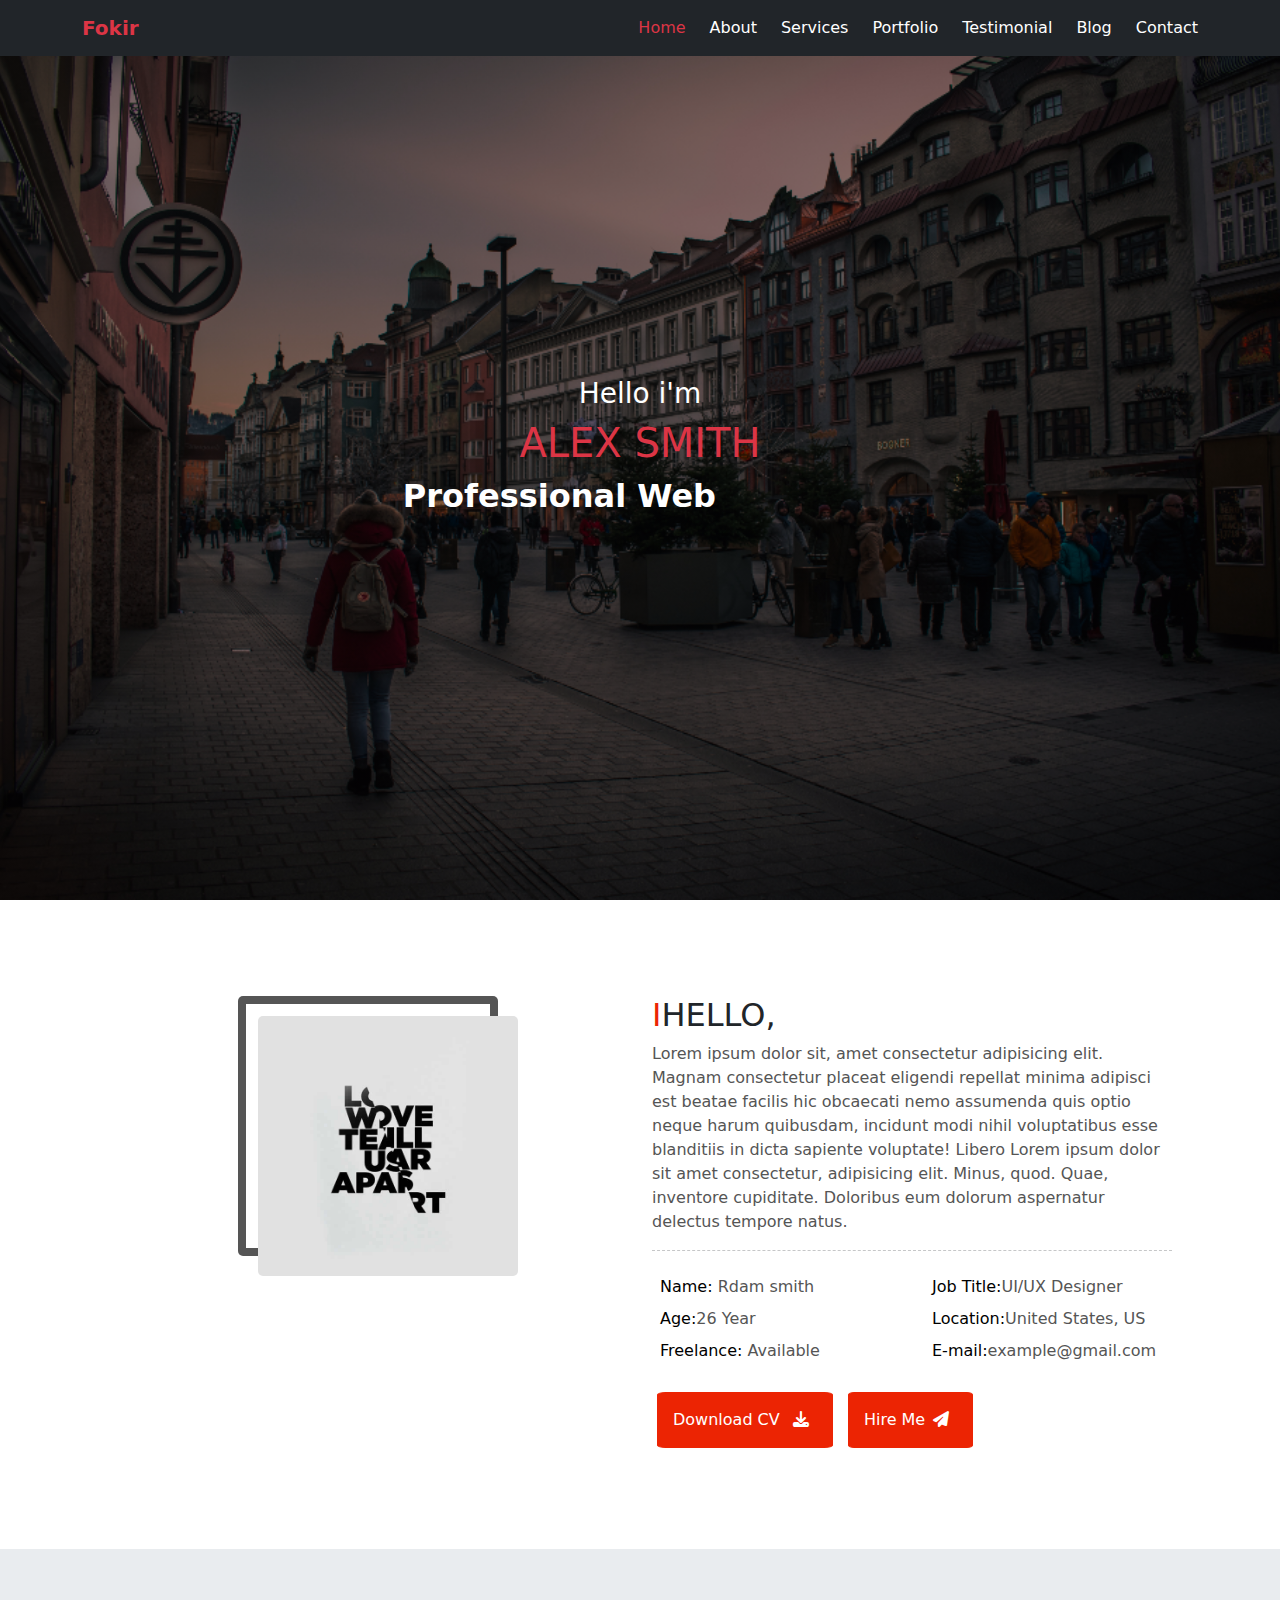
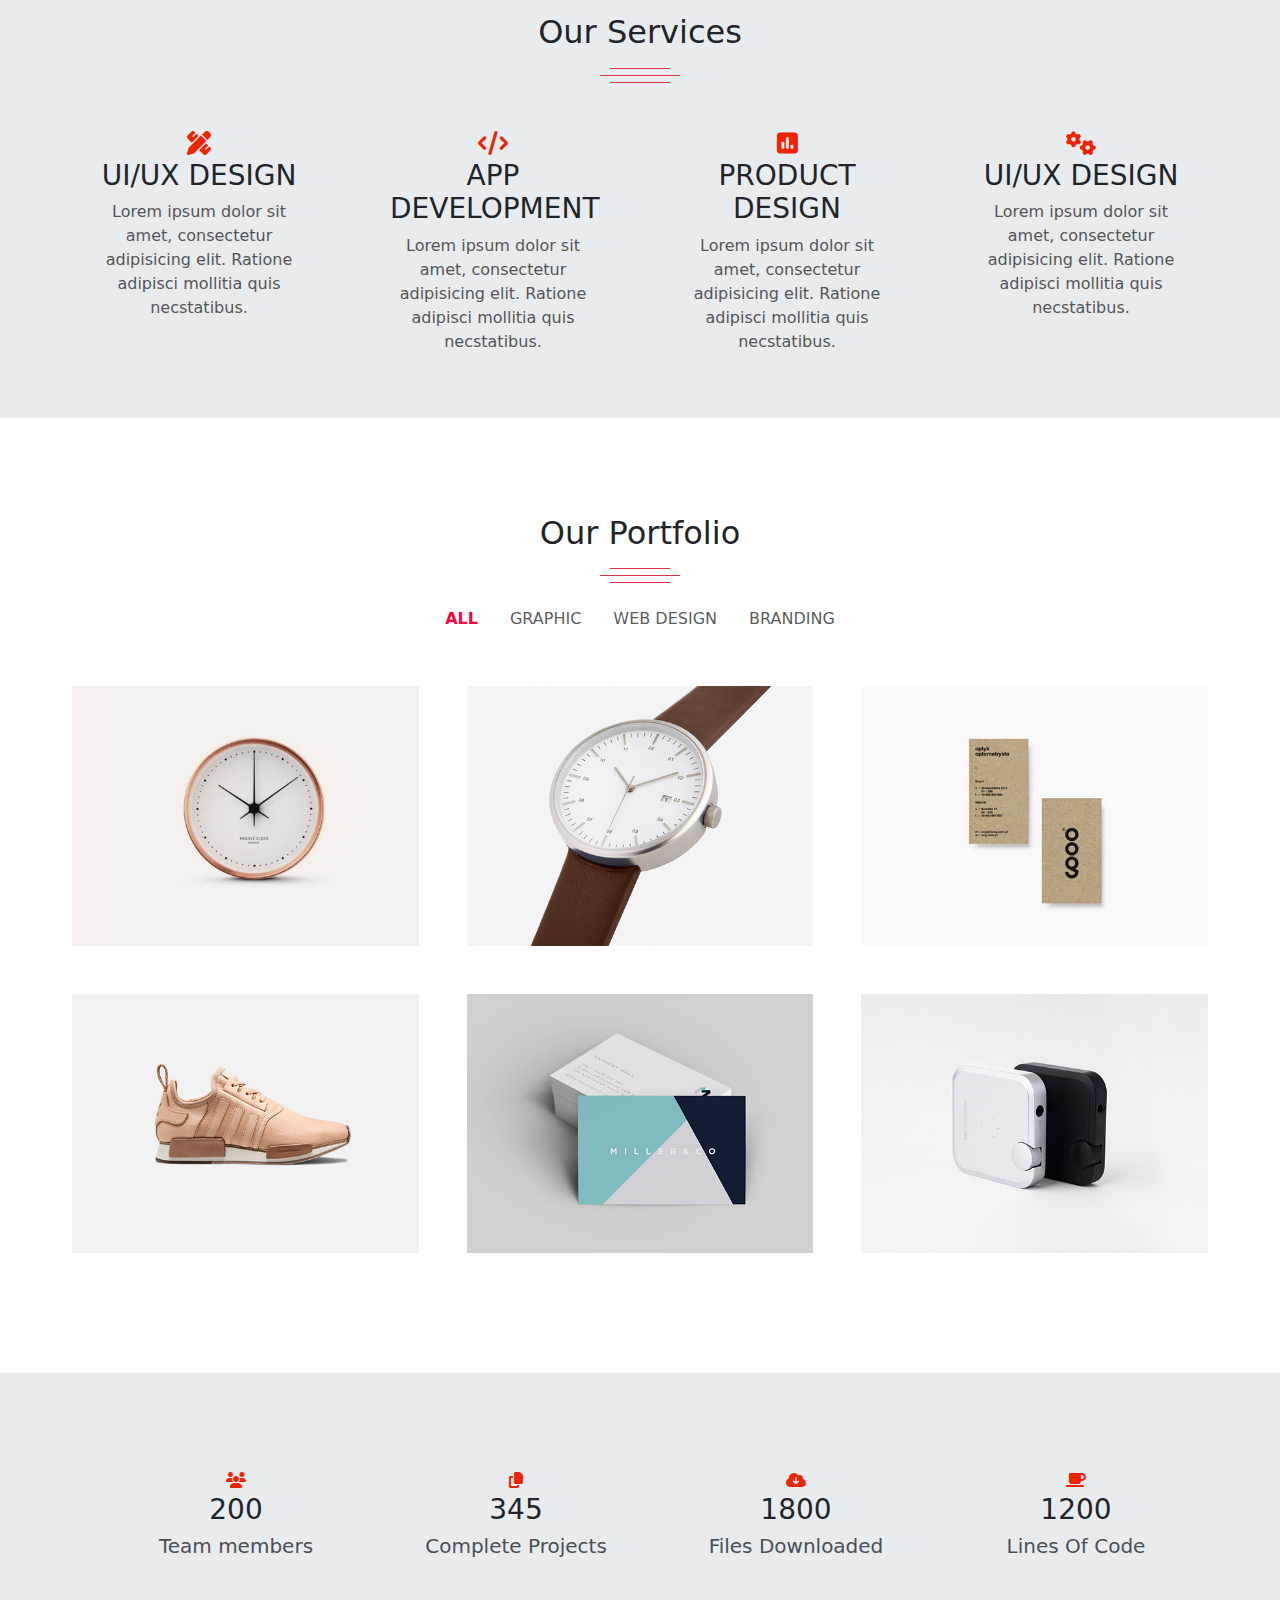
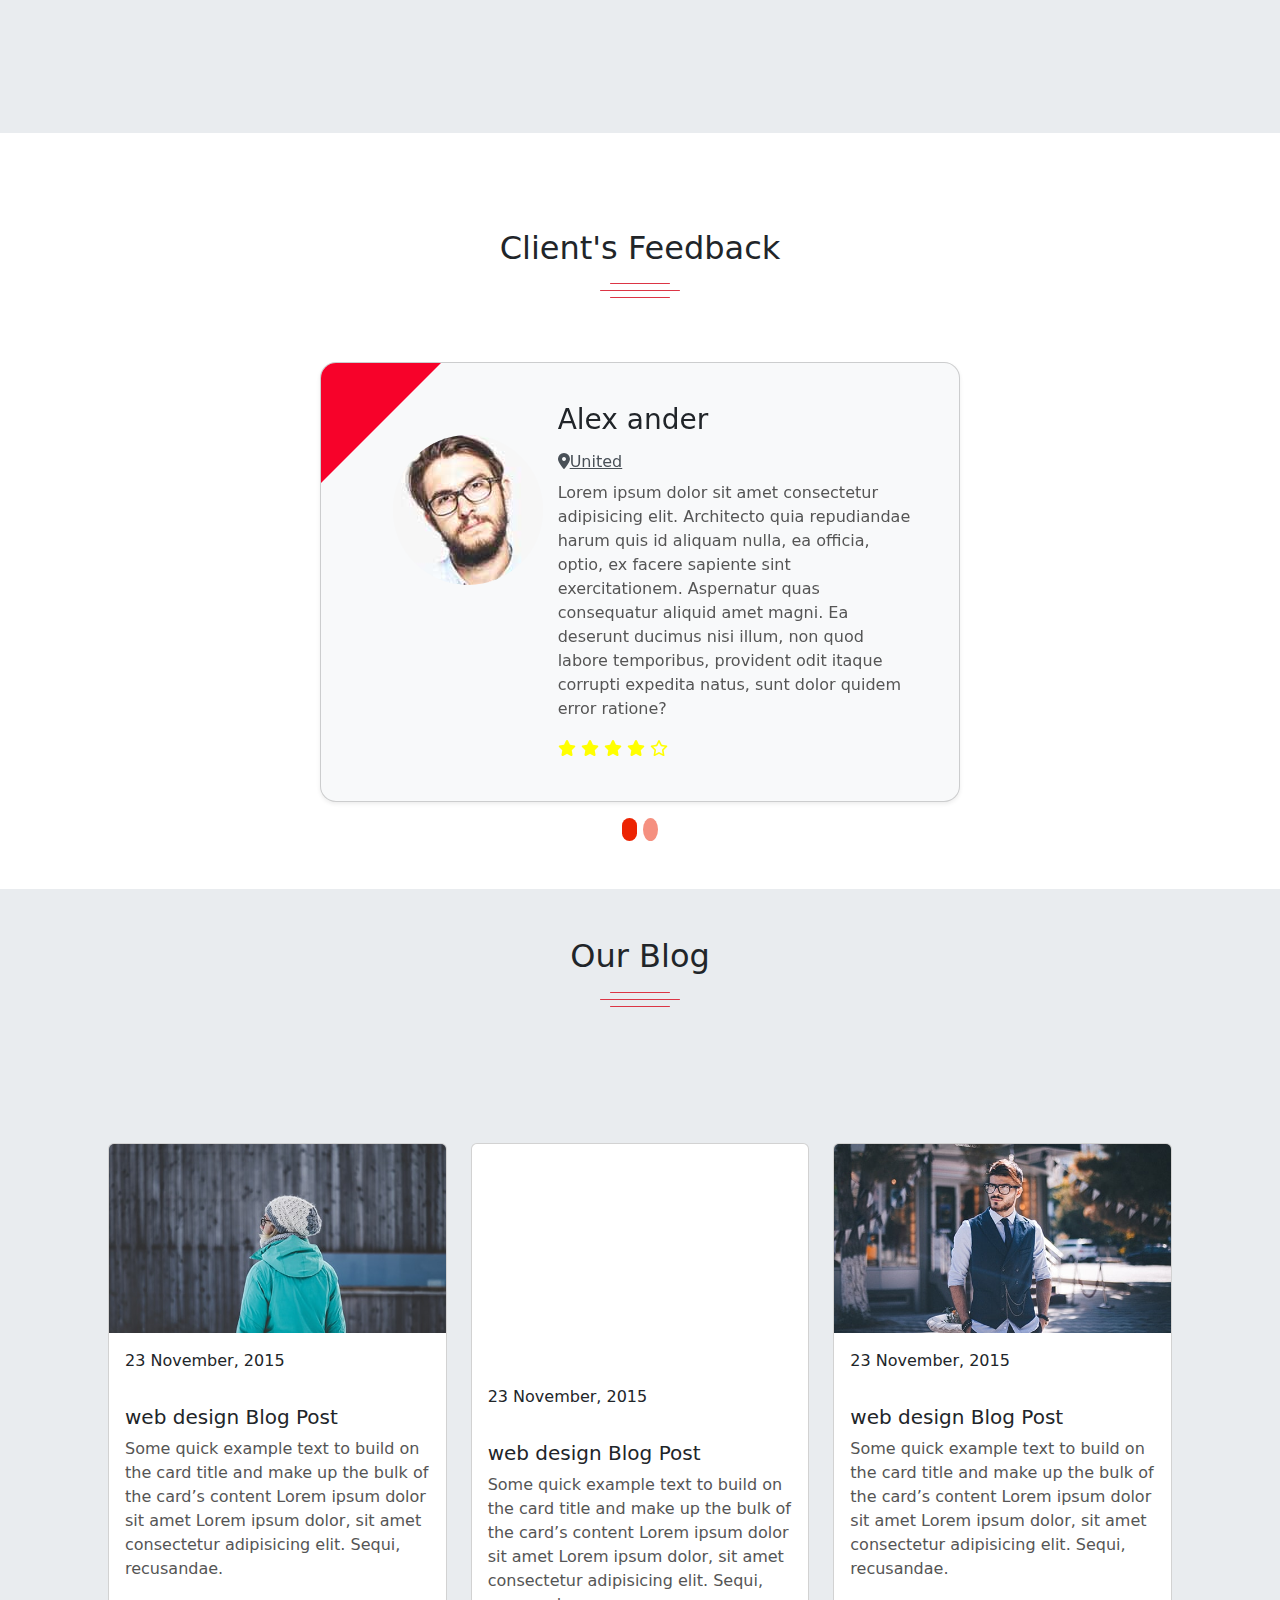
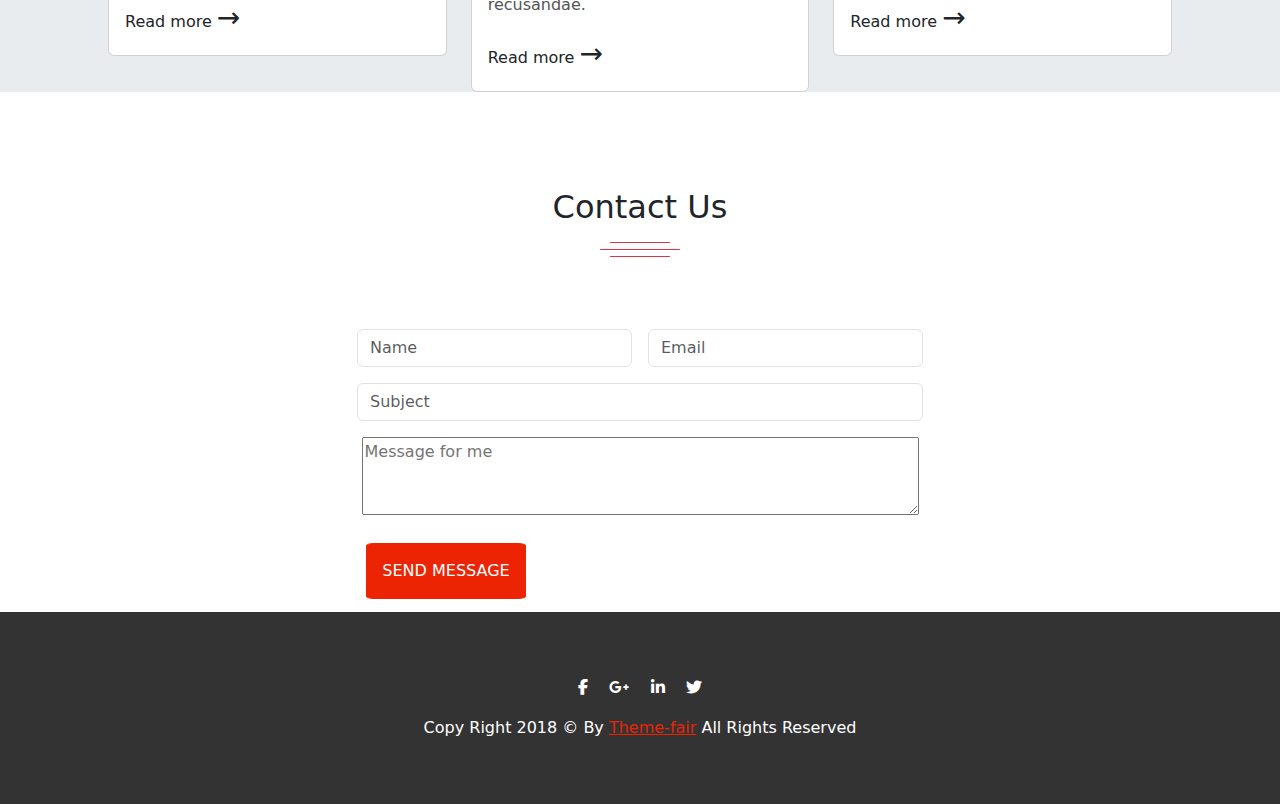
<file: index.html>
<!DOCTYPE html>
<html lang="en">

<head>
    <meta charset="UTF-8">
    <meta name="viewport" content="width=device-width, initial-scale=1.0">
    <link rel="stylesheet" href="css/bootstrap.min.css">
    <link rel="stylesheet" href="css/all.min.css">
    <link rel="stylesheet" href="css/style.css">
    <title>Document</title>
    <style>

    </style>
</head>

<body>

    <nav class="navbar  fixed-top bg-dark">
        <div class="container d-flex justify-content-between">
            <a class="navbar-brand fw-bold text-danger " href="#">Fokir</a>

            <ul class="navbar-nav flex-row gap-4 mb-0 ">
                <li class="nav-item">
                    <a class="nav-link active text-danger" aria-current="page" href="#">Home</a>
                </li>
                <li class="nav-item">
                    <a class="nav-link text-white" href="#">About</a>
                </li>
                <li class="nav-item">
                    <a class="nav-link text-white" href="#services">Services</a>
                </li>
                <li class="nav-item">
                    <a class="nav-link text-white" href="#portfolio">Portfolio</a>
                </li>
                <li class="nav-item">
                    <a class="nav-link text-white" href="#">Testimonial</a>
                </li>
                <li class="nav-item">
                    <a class="nav-link text-white" href="#blog">Blog</a>
                </li>
                <li class="nav-item">
                    <a class="nav-link text-white" href="#contact">Contact</a>
                </li>

            </ul>

        </div>

    </nav>
    <!--home section -->
    <section id="home">
        <div class="layer d-flex justify-content-center align-items-center  h-100">
            <div class="content ">
                <h3 class="text-white">Hello i'm</h3>
                <h1 class="text-danger">ALEX SMITH</h1>
                <h4 class="t headline text-white">Professional Web
                    <span class="switch-word">
                        <span class="designer">Designer</span>
                        <span class="developer">
                            Developer</span>
                    </span>
                </h4>
            </div>
        </div>
    </section>

    <!--who section-->
    <section id="who m-5">
        <div class="row m-5 p-5 w-70">
            <div class="col-md-6 text-center">
                <div class="about-box w-50">
                    <div class="porfile-photo ">
                        <img alt="" src="images/work-7.jpg" class="image">
                        <div class="icons p-5 d-flex justify-content-center align-items-center">
                            <i class="fa-brands fa-facebook-f p-2"></i>
                            <i class="fa-brands fa-twitter p-2"></i>
                            <i class="fa-brands fa-google p-2"></i>
                            <i class="fa-brands fa-github p-2"></i>
                        </div>
                    </div>

                </div>
            </div>
            <div class="col-md-6 ">
                <div class="description w-30">
                    <h2><span>I</span>HELLO,</h2>
                    <P>Lorem ipsum dolor sit, amet consectetur adipisicing elit. Magnam consectetur placeat eligendi
                        repellat minima adipisci est beatae facilis hic obcaecati nemo assumenda quis optio neque harum
                        quibusdam, incidunt modi nihil voluptatibus esse blanditiis in dicta sapiente voluptate! Libero
                        Lorem ipsum dolor sit amet consectetur, adipisicing elit. Minus, quod. Quae, inventore
                        cupiditate. Doloribus eum dolorum aspernatur delectus tempore natus.
                    </P>
                    <hr>
                    <div class="row">
                        <div class="col-sm-12 col-md-6">
                            <ul class="p-1">
                                <li class="p-1"><span>Name:</span> Rdam smith</li>

                                <li class="p-1"><span>Age:</span>26 Year</li>
                                <li class="p-1">
                                    <span>Freelance:</span> Available
                                </li>
                            </ul>
                        </div>
                        <div class="col-sm-12 col-md-6">
                            <ul class="p-1">
                                <li class="p-1"><span>Job Title:</span>UI/UX Designer</li>
                                <li class="p-1"><span>Location:</span>United States, US</li>
                                <li class="p-1"><span>E-mail:</span>example@gmail.com</li>
                            </ul>
                        </div>
                        <div class="col">
                            <div class="btn">
                                <a href="#" class="text-white">Download CV </a><i class="fa-solid fa-download mx-2"></i>
                            </div>
                            <div class="btn">
                                <a href="#" class="text-white">Hire Me</a><i class="fa-solid fa-paper-plane mx-2"></i>
                            </div>
                        </div>



                    </div>
                </div>
            </div>


        </div>
    </section>
    <!--services section-->
    <section id="services" class="bg-body-secondary p-3 mw-100">
        <h2 class="text-center pt-5">Our Services</h2>
        <div class="line-wrapper">
            <div class="line"></div>
            <div class="line"></div>
            <div class="line"></div>
        </div>
        <div class="allservices">
            <div class="row px-5  text-center">
                <div class="col-sm-12 col-md-6 col-lg-3 w-10">
                    <div class="card-hover">
                        <i class="fa-solid fa-pen-ruler"></i>
                        <h3>UI/UX DESIGN</h3>
                        <P>Lorem ipsum dolor sit amet, consectetur adipisicing elit. Ratione adipisci mollitia quis
                            necstatibus.</P>
                    </div>
                </div>
                <div class="col-sm-12 col-md-6 col-lg-3  ">
                    <div class="card-hover  ">
                        <i class="fa-solid fa-code"></i>
                        <h3>APP DEVELOPMENT</h3>
                        <p class="text-center">
                            Lorem ipsum dolor sit amet, consectetur adipisicing elit. Ratione adipisci mollitia quis
                            necstatibus.
                        </p>
                    </div>
                </div>
                <div class="col-sm-12 col-md-6 col-lg-3">
                    <div class="card-hover ">
                        <i class="fa-solid fa-square-poll-vertical"></i>
                        <h3>PRODUCT DESIGN</h3>
                        <p>Lorem ipsum dolor sit amet, consectetur adipisicing elit. Ratione adipisci mollitia quis
                            necstatibus.</p>
                    </div>
                </div>
                <div class="col-sm-12 col-md-6 col-lg-3">
                    <div class="card-hover">
                        <i class="fa-solid fa-gears"></i>
                        <h3>UI/UX DESIGN</h3>
                        <p>Lorem ipsum dolor sit amet, consectetur adipisicing elit. Ratione adipisci mollitia quis
                            necstatibus.</p>
                    </div>
                </div>
            </div>
        </div>
    </section>
    <section id="portfolio" class=" m-4">
        <div class="header mt-5 p-5">
            <h2 class="text-center">Our Portfolio</h2>
            <div class="line-wrapper">
                <div class="line"></div>
                <div class="line"></div>
                <div class="line"></div>
            </div>
            <div class="button">

                <ul class="nav nav-tabs  text-body-secondary justify-content-center" id="myTab" role="tablist">
                    <li class="nav-item " role="presentation">
                        <button class="nav-link  text-body-secondary active" id="home-tab" data-bs-toggle="tab"
                            data-bs-target="#home-tab-pane" type="button" role="tab" aria-controls="home-tab-pane"
                            aria-selected="true">ALL</button>

                    </li>
                    <li class="nav-item " role="presentation">
                        <button class="nav-link text-body-secondary" id="profile-tab" data-bs-toggle="tab"
                            data-bs-target="#profile-tab-pane" type="button" role="tab" aria-controls="profile-tab-pane"
                            aria-selected="false">GRAPHIC</button>
                    </li>
                    <li class="nav-item" role="presentation">
                        <button class="nav-link text-body-secondary" id="contact-tab" data-bs-toggle="tab"
                            data-bs-target="#contact-tab-pane" type="button" role="tab" aria-controls="contact-tab-pane"
                            aria-selected="false">WEB DESIGN</button>
                    </li>
                    <li class="nav-item" role="presentation">
                        <button class="nav-link text-body-secondary" id="contact-tab" data-bs-toggle="tab"
                            data-bs-target="#contact-tab-pane" type="button" role="tab" aria-controls="contact-tab-pane"
                            aria-selected="false">BRANDING</button>
                    </li>

                </ul>

                <div class="all py-5 ">
                    <div class="row g-5">
                        <div class="col-12 col-sm-6 col-md-4">
                            <div class="portfolio-item" data-bs-toggle="modal" data-bs-target="#imageModal">
                                <img src="images/clock.jpg" class="img-fluid">
                                <div class="overlay ">
                                    <i class="fa-solid fa-file-image icon"></i>
                                </div>
                            </div>
                        </div>
                        <div class="col-12 col-sm-6 col-md-4">
                            <div class="portfolio-item" data-bs-toggle="modal" data-bs-target="#descriptionModal"> <img
                                    src="images/watch.jpg" class="img-fluid">
                                <div class="overlay">
                                    <i class="fa-solid fa-link"></i>
                                </div>
                            </div>
                        </div>
                        <div class="col-12 col-sm-6 col-md-4">
                            <div class="portfolio-item" data-bs-toggle="modal" data-bs-target="#paperModal"> <img
                                    src="images/paper.jpg" class="img-fluid">
                                <div class="overlay">
                                    <i class="fa-solid fa-video"></i>
                                </div>
                            </div>
                        </div>
                        <div class="col-12 col-sm-6 col-md-4">
                            <div class="portfolio-item" data-bs-toggle="modal" data-bs-target="#shoesModal"> <img
                                    src="images/shoes.jpg" class="img-fluid">
                                <div class="overlay">
                                    <i class="fa-solid fa-file-image icon"></i>
                                </div>
                            </div>
                        </div>
                        <div class="col-12 col-sm-6 col-md-4">
                            <div class="portfolio-item" data-bs-toggle="modal" data-bs-target="#letterModal"> <img
                                    src="images/letter.jpg" class="img-fluid">
                                <div class="overlay">
                                    <i class="fa-solid fa-link"></i>
                                </div>
                            </div>
                        </div>
                        <div class="col-12 col-sm-6 col-md-4">
                            <div class="portfolio-item" data-bs-toggle="modal" data-bs-target="#6Modal"> <img
                                    src="images/6.jpg" class="img-fluid">
                                <div class="overlay">
                                    <i class="fa-solid fa-file-image icon"></i>
                                </div>
                            </div>
                        </div>
                    </div>
                </div>
                <!--modal -->
                <div class="modal fade" id="imageModal" tabindex="-1" aria-labelledby="imageModalLabel"
                    aria-hidden="true">
                    <div class="modal-dialog modal-lg modal-dialog-centered">
                        <div class="modal-content">
                            <button type="button" class="btn-close justify-content-end" data-bs-dismiss="modal"
                                aria-label="Close"></button>
                            <div class="modal-body text-center">
                                <img src="images/clock.jpg" class="img-fluid" alt="Large View">
                            </div>
                        </div>
                    </div>
                </div>
                <div class="modal fade" id="shoesModal" tabindex="-1" aria-labelledby="imageModalLabel"
                    aria-hidden="true">
                    <div class="modal-dialog modal-lg modal-dialog-centered">
                        <div class="modal-content">
                            <button type="button" class="btn-close justify-content-end" data-bs-dismiss="modal"
                                aria-label="Close"></button>
                            <div class="modal-body text-center">
                                <img src="images/shoes.jpg" class="img-fluid" alt="Large View">
                            </div>
                        </div>
                    </div>
                </div>
                <div class="modal fade" id="paperModal" tabindex="-1" aria-labelledby="imageModalLabel"
                    aria-hidden="true">
                    <div class="modal-dialog modal-lg modal-dialog-centered">
                        <div class="modal-content">
                            <button type="button" class="btn-close justify-content-end" data-bs-dismiss="modal"
                                aria-label="Close"></button>
                            <div class="modal-body text-center">
                                <img src="images/paper.jpg" class="img-fluid" alt="Large View">
                            </div>
                        </div>
                    </div>
                </div>
                <div class="modal fade" id="6Modal" tabindex="-1" aria-labelledby="imageModalLabel" aria-hidden="true">
                    <div class="modal-dialog modal-lg modal-dialog-centered">
                        <div class="modal-content">
                            <button type="button" class="btn-close justify-content-end" data-bs-dismiss="modal"
                                aria-label="Close"></button>
                            <div class="modal-body text-center">
                                <img src="images/6.jpg" class="img-fluid" alt="Large View">
                            </div>
                        </div>
                    </div>
                </div>
                <div class="modal fade" id="descriptionModal" tabindex="-1" aria-labelledby="imageModalLabel"
                    aria-hidden="true">
                    <div class="modal-dialog modal-lg modal-dialog-centered ">
                        <div class="modal-content">
                            <div class="modal-header">
                                <h5 class="modal-title" id="imageModalLabel">Project Name</h5>
                                <button type="button" class="btn-close" data-bs-dismiss="modal"
                                    aria-label="Close"></button>
                            </div>
                            <div class="modal-body ">
                                <img src="images/watch.jpg" class="img-fluid w-100 h-25" alt="Large View">
                                <p class="mt-3">Lorem, ipsum dolor sit amet consectetur adipisicing elit. Voluptas
                                    laboriosam, aspernatur neque nostrum sequi commodi cupiditate explicabo iusto itaque
                                    in eligendi et qui reiciendis beatae ex minus delectus quod veritatis.</p>
                                <div class=" modal-ul">
                                    <ul>

                                        <li><i class="fa-solid fa-person"></i> alex smith</li>
                                        <li><i class="fa-solid fa-earth-americas"></i>wwww.example.com</li>
                                        <li><i class="fa-solid fa-calendar-days"></i>12 june 2018</li>
                                    </ul>
                                </div>

                                <div class="modal-icon">
                                    <h3>Share</h3>
                                    <i class="fab fa-facebook-f"></i>
                                    <i class="fab fa-twitter"></i>
                                    <i class="fa-solid fa-globe"></i>
                                    <i class="fa-brands fa-github"></i>
                                </div>
                            </div>


                        </div>
                    </div>
                </div>
                <div class="modal fade" id="letterModal" tabindex="-1" aria-labelledby="imageModalLabel"
                    aria-hidden="true">
                    <div class="modal-dialog modal-lg modal-dialog-centered ">
                        <div class="modal-content">
                            <div class="modal-header">
                                <h5 class="modal-title" id="imageModalLabel">Project Name</h5>
                                <button type="button" class="btn-close" data-bs-dismiss="modal"
                                    aria-label="Close"></button>
                            </div>
                            <div class="modal-body ">
                                <img src="images/letter.jpg" class="img-fluid w-100 h-25" alt="Large View">
                                <p class="mt-3">Lorem, ipsum dolor sit amet consectetur adipisicing elit. Voluptas
                                    laboriosam, aspernatur neque nostrum sequi commodi cupiditate explicabo iusto itaque
                                    in eligendi et qui reiciendis beatae ex minus delectus quod veritatis.</p>
                                <div class=" modal-ul">
                                    <ul>

                                        <li><i class="fa-solid fa-person"></i> alex smith</li>
                                        <li><i class="fa-solid fa-earth-americas"></i>wwww.example.com</li>
                                        <li><i class="fa-solid fa-calendar-days"></i>12 june 2018</li>
                                    </ul>
                                </div>

                                <div class="modal-icon">
                                    <h3>Share</h3>
                                    <i class="fab fa-facebook-f"></i>
                                    <i class="fab fa-twitter"></i>
                                    <i class="fa-solid fa-globe"></i>
                                    <i class="fa-brands fa-github"></i>
                                </div>
                            </div>


                        </div>
                    </div>
                </div>
            </div>
        </div>
    </section>
    <section id="rate" class="bg-body-secondary   mw-100  ">
        <div class="row w-100 m-3 text-center">
            <div class="col ">
                <i class="fa-solid fa-users"></i>
                <div class="content">
                    <h3>200</h3>
                    <h5 class="text-light-emphasis">Team members</h5>
                </div>
            </div>
            <div class="col">
                <i class="fa-solid fa-copy"></i>
                <div class="content">
                    <h3>345</h3>
                    <h5 class="text-light-emphasis">Complete Projects</h5>
                </div>
            </div>
            <div class="col">
                <i class="fa-solid fa-cloud-arrow-down"></i>
                <div class="content">
                    <h3>1800</h3>
                    <h5 class="text-light-emphasis">Files Downloaded</h5>
                </div>
            </div>
            <div class="col">
                <i class="fa-solid fa-mug-saucer"></i>
                <div class="content">
                    <h3>1200</h3>
                    <h5 class="text-light-emphasis">Lines Of Code</h5>
                </div>
            </div>
        </div>
    </section>
    <section id="feedback">
        <div class="header mt-5 p-5">
            <h2 class="text-center">Client's Feedback</h2>
            <div class="line-wrapper">
                <div class="line"></div>
                <div class="line"></div>
                <div class="line"></div>
            </div>
        </div>
        <div class="content">
            <div id="carouselExampleIndicators" class="carousel slide">

                <div class="carousel-inner">
                    <div class="carousel-item active ">
                        <div
                            class="card mb-3 mx-auto p-2 w-50 bg-light testimonial-card position-relative overflow-hidden p-4 rounded-4 shadow-sm">
                            <div class="row g-0">
                                <div class="corner-triangle"></div>
                                <div class="col-md-4">
                                    <img src="images/2 (1).jpg" class="rounded-pill m-5" alt="...">
                                </div>
                                <div class="col-md-8">
                                    <div class="card-body">
                                        <h3 class="card-title text-start">Alex ander</h3>
                                        <h4 class="text-start"><a htef="#" class="text-light-emphasis"><i
                                                    class="fa-solid fa-location-dot"></i>United</a></h4>
                                        <p class="card-text text-start">Lorem ipsum dolor sit amet consectetur
                                            adipisicing elit. Architecto quia repudiandae harum quis id aliquam nulla,
                                            ea officia, optio, ex facere sapiente sint exercitationem. Aspernatur quas
                                            consequatur aliquid amet magni.
                                            Ea deserunt ducimus nisi illum, non quod labore temporibus, provident odit
                                            itaque corrupti expedita natus, sunt dolor quidem error ratione?</p>
                                        <div class="star text-start">
                                            <i class="fa-solid fa-star"></i>
                                            <i class="fa-solid fa-star"></i>
                                            <i class="fa-solid fa-star"></i>
                                            <i class="fa-solid fa-star"></i>
                                            <i class="fa-regular fa-star"></i>
                                        </div>
                                    </div>
                                </div>
                            </div>
                        </div>

                    </div>
                    <div class="carousel-item  ">
                        <div
                            class="card mb-3 mx-auto p-2 w-50 bg-light testimonial-card position-relative overflow-hidden p-4 rounded-4 shadow-sm">
                            <div class="row g-0">
                                <div class="corner-triangle"></div>
                                <div class="col-md-4">
                                    <img src="images/4 (1).jpg" class="rounded-pill m-5" alt="...">
                                </div>
                                <div class="col-md-8">
                                    <div class="card-body">
                                        <h3 class="card-title text-start">Alex ander</h3>
                                        <h4 class="text-start"><a htef="#" class="text-light-emphasis"><i
                                                    class="fa-solid fa-location-dot"></i>United</a></h4>
                                        <p class="card-text text-start">Lorem ipsum dolor sit amet consectetur
                                            adipisicing elit. Architecto quia repudiandae harum quis id aliquam nulla,
                                            ea officia, optio, ex facere sapiente sint exercitationem. Aspernatur quas
                                            consequatur aliquid amet magni.
                                            Ea deserunt ducimus nisi illum, non quod labore temporibus, provident odit
                                            itaque corrupti expedita natus, sunt dolor quidem error ratione?</p>
                                        <div class="star text-start">
                                            <i class="fa-solid fa-star"></i>
                                            <i class="fa-solid fa-star"></i>
                                            <i class="fa-solid fa-star"></i>
                                            <i class="fa-solid fa-star"></i>
                                            <i class="fa-regular fa-star"></i>
                                        </div>
                                    </div>
                                </div>
                            </div>
                        </div>

                    </div>
                </div>
                <div class="carousel-indicators position-static">
                    <button type="button" data-bs-target="#carouselExampleIndicators" data-bs-slide-to="0"
                        class="active rounded-pill" aria-current="true" aria-label="Slide 1"></button>
                    <button type="button" data-bs-target="#carouselExampleIndicators" data-bs-slide-to="1"
                        aria-label="Slide 2" class="rounded-circle text-white"></button>

                </div>
            </div>
        </div>
    </section>
    <section id="blog" class=" mw-100 bg-body-secondary">
        <div class="header mt-5 p-5">
            <h2 class="text-center">Our Blog</h2>
            <div class="line-wrapper">
                <div class="line"></div>
                <div class="line"></div>
                <div class="line"></div>
            </div>
        </div>
        <div class="row g-4 m-5 px-5">
            <div class="col-md-4 w-10 ">
                <div class="card">
                    <img src="images/1 (1).jpg" class="card-img-top" alt="...">
                    <span class="m-3">23 November, 2015</span>
                    <div class="card-body">
                        <h5 class="card-title "><a href="#" class="text-dark">web design Blog Post</a></h5>
                        <p class="card-text">Some quick example text to build on the card title and make up the bulk of
                            the card’s content Lorem ipsum dolor sit amet Lorem ipsum dolor, sit amet consectetur
                            adipisicing elit. Sequi, recusandae.</p>
                        <a href="#" class="text-dark">Read more <span class="fs-3">&rarr;</span></a>
                    </div>
                </div>
            </div>
            <div class="col-md-4 w-10">
                <div class="card">
                    <iframe height="225" src="https://www.youtube.com/embed/uVju5--RqtY"
                        title="Envato - Bringing Ideas to Life" frameborder="0"
                        allow="accelerometer; autoplay; clipboard-write; encrypted-media; gyroscope; picture-in-picture; web-share"
                        referrerpolicy="strict-origin-when-cross-origin" allowfullscreen></iframe>
                    <span class="m-3">23 November, 2015</span>
                    <div class="card-body">
                        <h5 class="card-title "><a href="#" class="text-dark">web design Blog Post</a></h5>
                        <p class="card-text">Some quick example text to build on the card title and make up the bulk of
                            the card’s content Lorem ipsum dolor sit amet Lorem ipsum dolor, sit amet consectetur
                            adipisicing elit. Sequi, recusandae.</p>
                        <a href="#" class="text-dark">Read more <span class="fs-3">&rarr;</span></a>
                    </div>
                </div>
            </div>
            <div class="col-md-4 w-10">
                <div class="card">
                    <img src="images/3 (1).jpg" class="card-img-top" alt="...">
                    <span class="m-3">23 November, 2015</span>
                    <div class="card-body">
                        <h5 class="card-title "><a href="#" class="text-dark">web design Blog Post</a></h5>
                        <p class="card-text">Some quick example text to build on the card title and make up the bulk of
                            the card’s content Lorem ipsum dolor sit amet Lorem ipsum dolor, sit amet consectetur
                            adipisicing elit. Sequi, recusandae.</p>
                        <a href="#" class="text-dark">Read more <span class="fs-3">&rarr;</span></a>
                    </div>
                </div>
            </div>
        </div>
    </section>

    <section id="contact">
        <div class="content m-auto container">
            <div class="header mt-5 p-5 ">
                <h2 class="text-center">Contact Us</h2>
                <div class="line-wrapper">
                    <div class="line"></div>
                    <div class="line"></div>
                    <div class="line"></div>
                </div>
            </div>
            <div class="form w-50 m-auto">
                <form class="row  ">
                
                    <div class="col-md-6 p-2">
                        <input type="name" class="form-control" id="inputname" placeholder="Name" required>
                    </div>
                    <div class="col-md-6 p-2">
                        <input type="email" class="form-control" id="inputEmail4" placeholder="Email" required>
                    </div>
                
                <div class="col-md-12 p-2">
                    <input type="text" class="form-control" id="input" placeholder="Subject" required>
                </div>
                <div class="col-md-12 p-2">
                    <textarea id="inputmessage" rows="3" cols="66" placeholder="Message for me" required></textarea>
                </div>
                <div class="col-md-4 p-2">
                    <button type="submit" class="btn btn-primary text-start">SEND MESSAGE</button>
                </div>
            </form>
            </div>
            
        </div>

    </section>
    <footer class=" h-100 p-5">
        <div class="col text-center p-3 ">
            <div class="social-icons">
                <a href="#" class="icon facebook px-2"><i class="fab fa-facebook-f"></i></a>
                <a href="#" class="icon google px-2"><i class="fab fa-google-plus-g"></i></a>
                <a href="#" class="icon linkedin px-2"><i class="fab fa-linkedin-in"></i></a>
                <a href="#" class="icon twitter px-2"><i class="fab fa-twitter"></i></a>
            </div>
        </div>
        <p class="text-center text-white">Copy Right 2018 © By <a href="#">Theme-fair</a> All Rights Reserved</p>
    </footer>
    <script src="js/bootstrap.bundle.min.js"></script>
</body>

</html>
</file>
<file: css/style.css>
#home{
    background: linear-gradient(rgba(0,0,0,0.5)0% 100% ),url(../images/slider-02.jpg);
    background-position: center;
    background-size: cover;
    height: 100dvh;
}
a{
    text-decoration: none;
}
.content{
    text-align: center;
    /* margin: 200px; */
    
}
h2 span{
    color:
RGB(236, 36, 3);
}
.btn{
    background-color: RGB(236, 36, 3);
    border-radius: 5%;
    border: 1px solid RGB(236, 36, 3);
    color:white;
    padding: 15px;
    display: inline-block;
    margin:5px;
}
#who a{
    color:white;
}
hr{
    border-top: 1px dashed;
}
li span{
    color:black;
}
p,li{
  color:  RGB(85, 85, 85);
}
ul{
    list-style-type: none;
}
  .headline {
      font-size: 2rem;
      font-weight: bold;
      text-align: center;
      color: #333;
    }

    .switch-word {
      display: inline-block;
      position: relative;
      width: 150px; 
      height: 40px;
      vertical-align: bottom;
    }

    .switch-word span {
      position: absolute;
      left: 0;
      top: 0;
      opacity: 0;
      animation: fadeSwitch 4s infinite;
      transition: opacity 0.5s ease-in-out;
    }

    .switch-word .developer {
      animation-delay: 2s;
    }

    @keyframes fadeSwitch {
      0%, 20% {
        opacity: 1;
      }
      45%, 100% {
        opacity: 0;
      }
    }
 .image {
      
      width: 100%;
      height: 20%;
      transition: all 1s 1s;
          }

 .about-box {
    box-shadow: rgb(85, 85, 85) 0px 0px 0px 8px inset;
    display:inline-block;
    margin-right: 0px;
    margin-top: 0px;
    position: relative;
    border-radius: 5px;
    
    }
    .porfile-photo {
    position: relative;
    transform: translateY(20px) translateX(20px);
    
   }
    .porfile-photo > img {
    border-radius: 5px;
    }
.icons{
    width:100%;
    height: 100%;
    background-color: rgba(0, 0, 0, 0.57);
    position: absolute;
    top: 0;
    left: 0;
    opacity: 0;
    overflow: hidden;
    transition: all 1s;
    text-align: center;
    padding: 5px;
    color: white;
}
.porfile-photo:hover .icons{
    opacity: 1;
}
#services i{
      color:
RGB(236, 36, 3);
text-align: center;
}
  .card-hover {
      padding: 2rem;
      border-radius: 10px;
      transition: background-color 0.3s, box-shadow 0.3s;
      text-align: center;
    }

    .card-hover:hover {
      background-color: #ffffff;
      box-shadow: 0 0 20px rgba(0, 0, 0, 0.1);
    }
.card-hover i{font-size: 1.5rem;}
.line-wrapper {
            display: flex;
            flex-direction: column;
            align-items: center; /* Center the lines horizontally */
            margin-top: 1rem; /* Space between heading and lines */
            margin-bottom: 1rem; /* Space between lines and paragraph */
        }

        .line {
            background-color: #dc3545; /* Bootstrap's danger red color */
            height: 1px; /* Thickness of the lines */
            margin-bottom: 6px; /* Space between lines */
            border-radius: 9999px; /* Fully rounded corners */
        }

        /* Adjusting line lengths */
        .line:nth-child(1) {
            width: 60px; /* Longest line */
        }

        .line:nth-child(2) {
            width: 80px; /* Medium line */
        }

        .line:nth-child(3) {
            width: 60px; /* Shortest line */
            margin-bottom: 0; /* No margin after the last line */
        }
a:hover{
    color:RGB(236, 36, 3);
}
footer a{
  text-align: center;
  color:RGB(236, 36, 3);
  text-decoration:underline;
}
footer{
  background-color: RGB(51, 51, 51);
  color: white;
}
footer i{
color:white;
}
#feedback .star{
  color: yellow;
}
#feedback a{
  text-decoration:underline;
  font-size: 16px;
}
#feedback a:hover{
  text-decoration: none;
}

.carousel-indicators [data-bs-target]{
   width: 15px;
    background:RGB(236, 36, 3);
}
.testimonial-card {
  background-color: #f5f5f5;
  position: relative;
}

.corner-triangle {
  position: absolute;
  top: 0;
  left: 0;
  width: 0;
  height: 0;
  border-top: 120px solid #f7022a;   /* red color */
  border-right: 120px solid transparent;
}
#rate i{
   color:
RGB(236, 36, 3);
text-align: center;
}
#rate{
  height: 40dvh;
  margin: auto;
  padding: 80px;
}
.b{
  border: none;
   background-color: inherit;
   color:grey
  
 
}

.b:hover{
  color:RGB(236, 36, 3);
}
.nav-tabs .nav-link {
  
    
    background-color: transparent;
    border: none;   
  }

  .nav-tabs .nav-link.active {
    color: #ff0040 !important; /* bright red when active */
    background-color: transparent;
    font-weight: bold;
  }
 .nav-tabs {
    border-bottom: none; /* removes the line under the tab list */
  }

  .portfolio-item {
  position: relative;
  overflow: hidden;
}

.portfolio-item img {
  display: block;
  width: 100%;
  height: auto;
}

.portfolio-item .overlay {
  position: absolute;
  top: 0;
  left: 0;
  width: 100%;
  height: 100%;
  background-color: rgba(128, 128, 128, 0.6); /* Gray overlay */
  opacity: 0;
  transition: opacity 0.3s ease-in-out;
}

.portfolio-item:hover .overlay {
  opacity: 1;
}

 .overlay i{
color: #ff0040;
  position: absolute;
  bottom: 10px;
  right: 10px;
  font-size: 24px;
 }
h5{
  color: #ff0040;
}
.modal-body li{
 color:grey;
}

.modal-body i{
 padding-right: 10px;

  color:RGB(236, 36, 3);
}
.modal-body ul{
  font-size: 15px;
  
}
.modal-icon i{
  color:gray;
}
</file>
